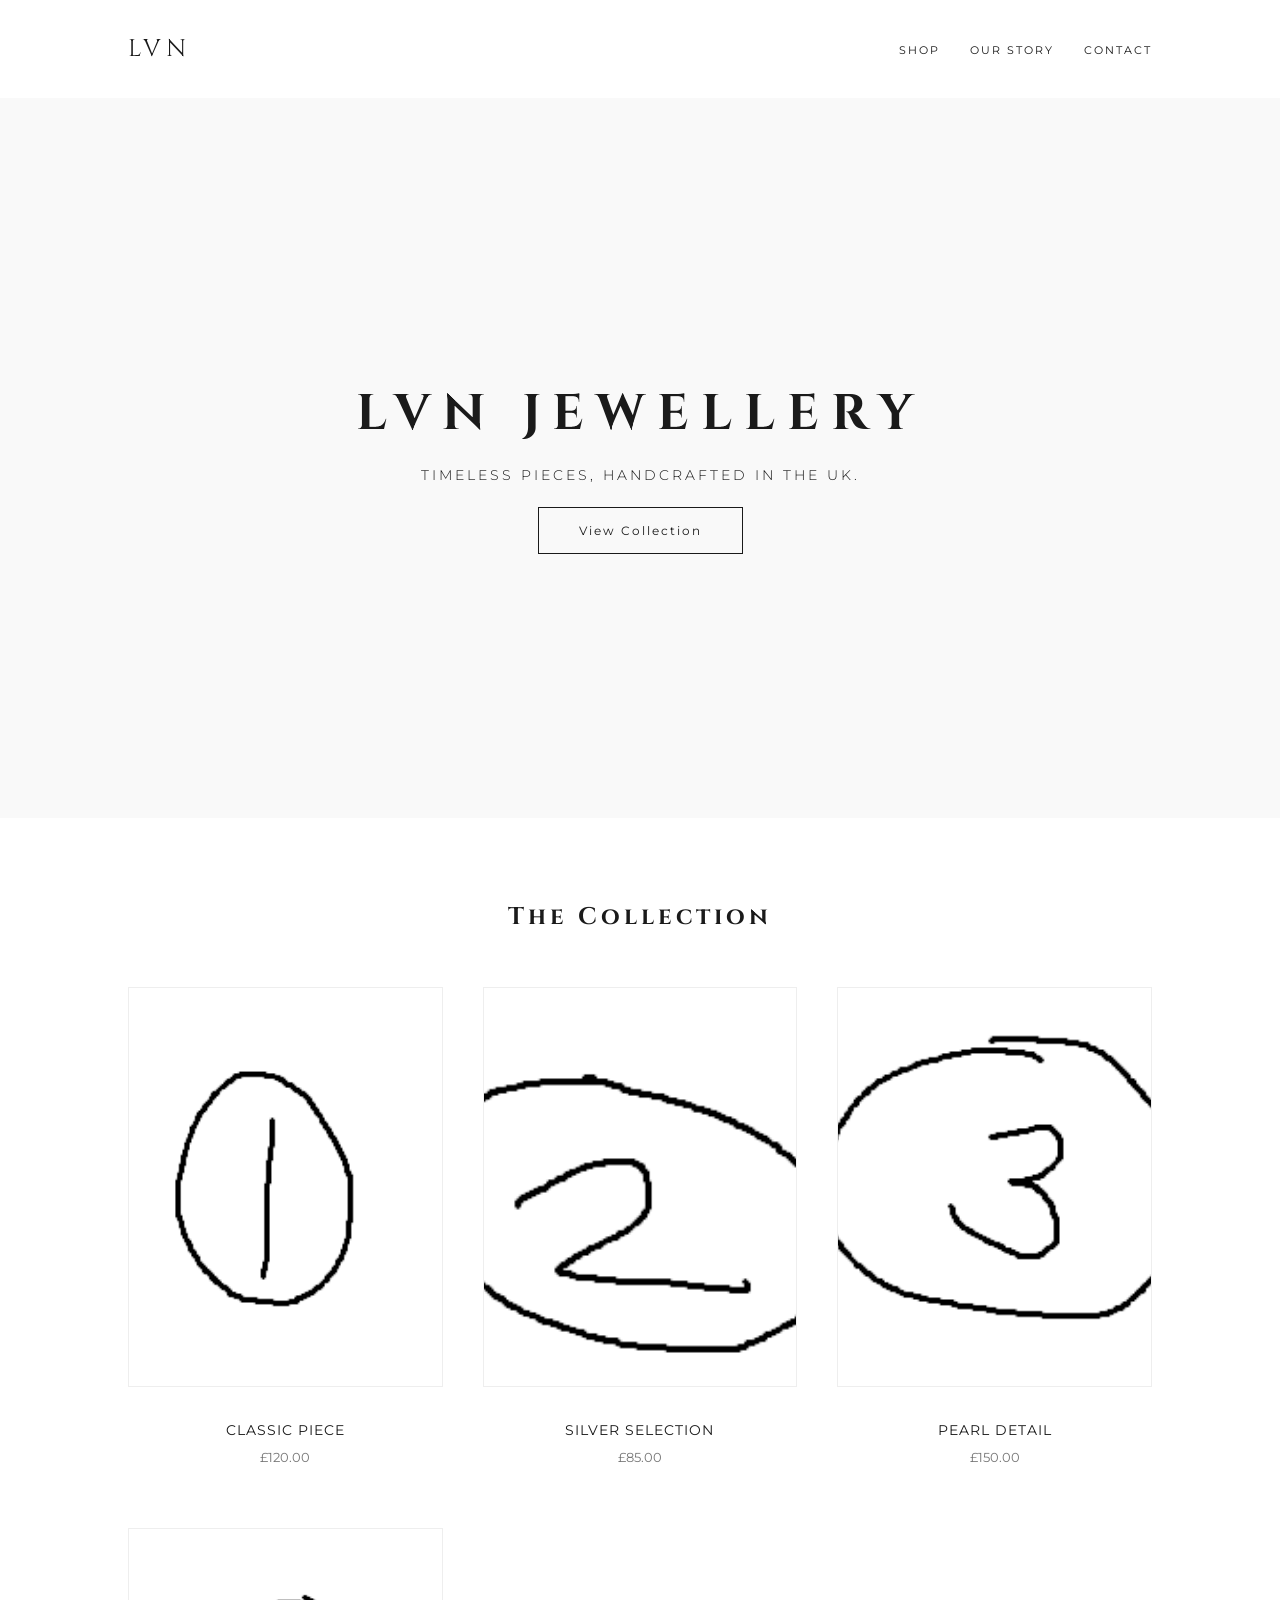
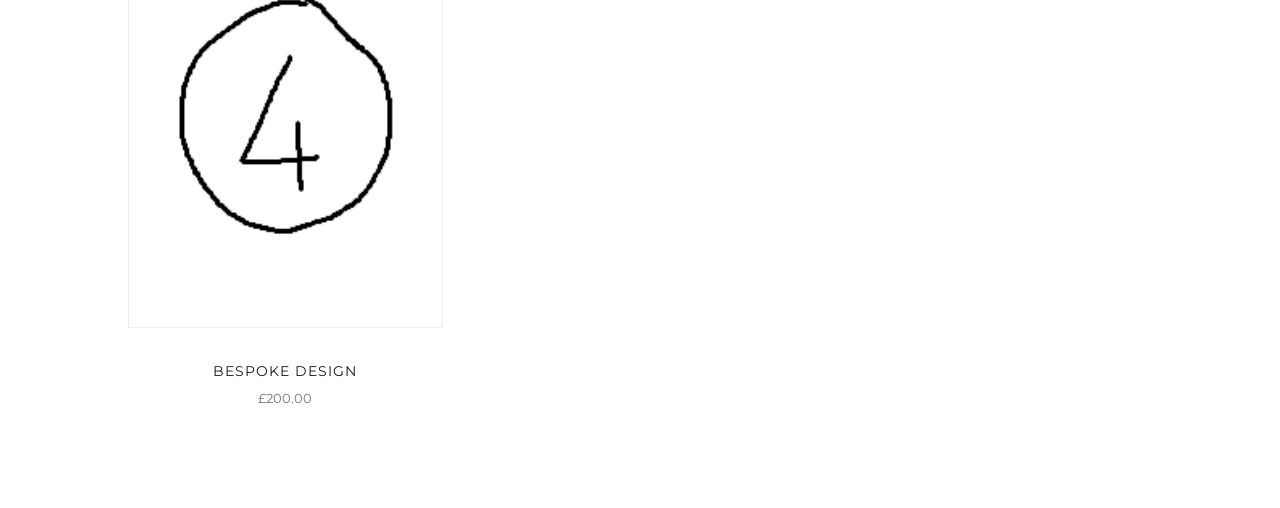
<file: index.html>
<!DOCTYPE html>
<html lang="en">
<head>
    <meta charset="UTF-8">
    <meta name="viewport" content="width=device-width, initial-scale=1.0">
    <title>LVN JEWELLERY | Handcrafted Elegance</title>
    <link rel="stylesheet" href="style.css">
    <link href="https://fonts.googleapis.com/css2?family=Cinzel&family=Montserrat:wght@300&display=swap" rel="stylesheet">
</head>
<body>

    <nav>
        <div class="logo">LVN</div>
        <ul>
            <li><a href="#shop">Shop</a></li>
            <li><a href="#about">Our Story</a></li>
            <li><a href="contact.html">Contact</a></li>
        </ul>
    </nav>

    <section class="hero">
        <div class="hero-content">
            <h1>LVN JEWELLERY</h1>
            <p>Timeless pieces, handcrafted in the UK.</p>
            <a href="#shop" class="btn">View Collection</a>
        </div>
    </section>

    <section id="shop" class="products">
        <h2>The Collection</h2>
        <div class="grid">
            
            <div class="item">
                <img src="images/Screenshot 2026-05-08 162215.png" alt="Jewellery Piece 1" class="product-photo">
                <h3>Classic Piece</h3>
                <p>£120.00</p>
            </div>

            <div class="item">
                <img src="images/Screenshot 2026-05-08 162221.png" alt="Jewellery Piece 2" class="product-photo">
                <h3>Silver Selection</h3>
                <p>£85.00</p>
            </div>

            <div class="item">
                <img src="images/Screenshot 2026-05-08 162225.png" alt="Jewellery Piece 3" class="product-photo">
                <h3>Pearl Detail</h3>
                <p>£150.00</p>
            </div>

            <div class="item">
                <img src="images/Screenshot 2026-05-08 162229.png" alt="Jewellery Piece 4" class="product-photo">
                <h3>Bespoke Design</h3>
                <p>£200.00</p>
            </div>

        </div>
    </section>

</body>
</html>
</file>
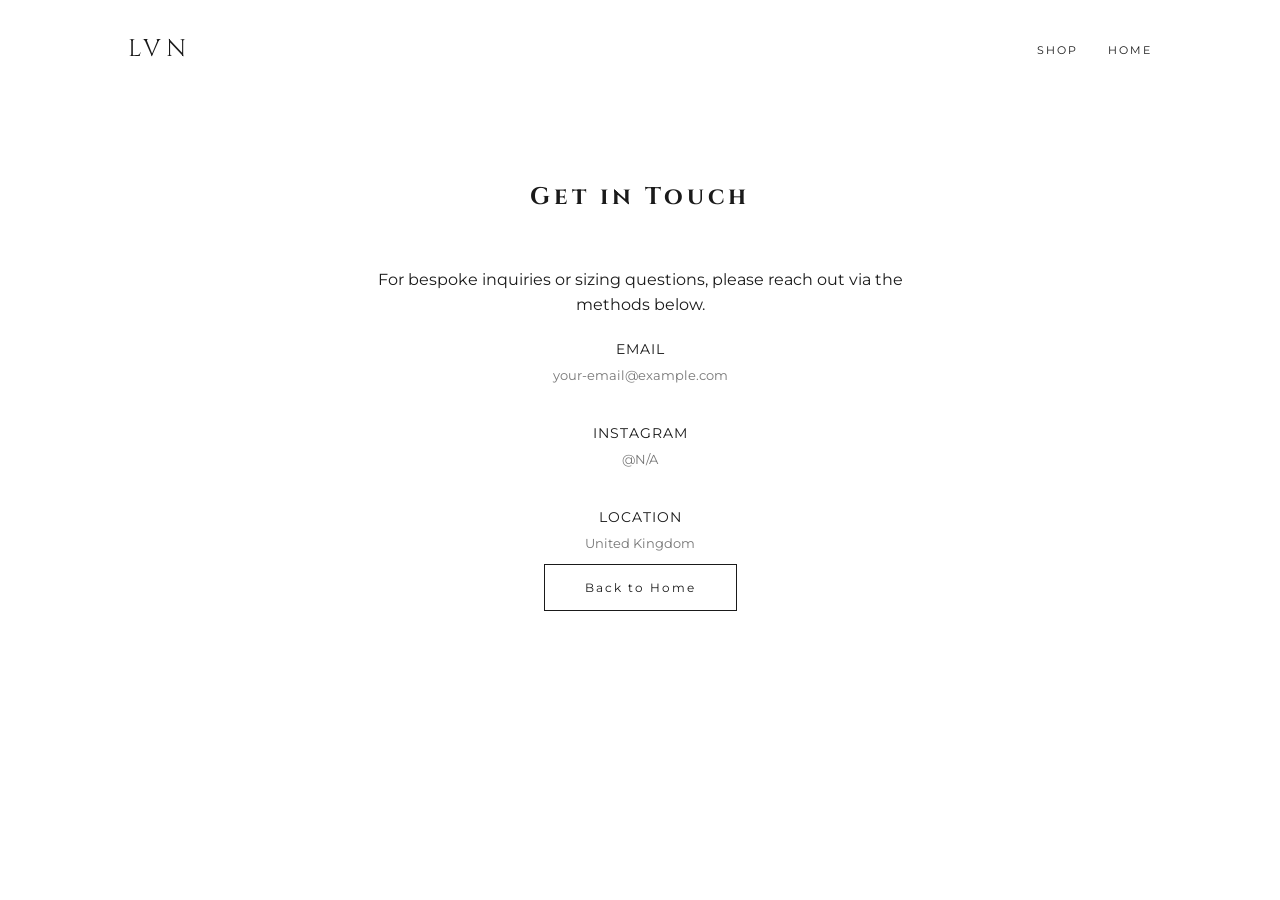
<file: contact.html>
<!DOCTYPE html>
<html lang="en">
<head>
    <meta charset="UTF-8">
    <meta name="viewport" content="width=device-width, initial-scale=1.0">
    <title>Contact | LVN JEWELLERY</title>
    <link rel="stylesheet" href="style.css">
    <link href="https://fonts.googleapis.com/css2?family=Cinzel&family=Montserrat:wght@300&display=swap" rel="stylesheet">
</head>
<body>

    <nav>
        <div class="logo">LVN</div>
        <ul>
            <li><a href="index.html#shop">Shop</a></li>
            <li><a href="index.html">Home</a></li>
        </ul>
    </nav>

    <section class="products">
        <h2>Get in Touch</h2>
        <div style="max-width: 600px; margin: 0 auto; text-align: center;">
            <p style="margin-bottom: 20px;">For bespoke inquiries or sizing questions, please reach out via the methods below.</p>
            
            <div class="item" style="cursor: default; transform: none;">
                <h3>Email</h3>
                <p>your-email@example.com</p>
                <br>
                <h3>Instagram</h3>
                <p>@N/A</p>
                <br>
                <h3>Location</h3>
                <p>United Kingdom</p>
            </div>

            <a href="index.html" class="btn" style="margin-top: 50px;">Back to Home</a>
        </div>
    </section>

</body>
</html>
</file>
<file: style.css>
/* 1. Global Setup */
html {
    scroll-behavior: smooth;
}

* { 
    margin: 0; 
    padding: 0; 
    box-sizing: border-box; 
}

body {
    font-family: 'Montserrat', sans-serif;
    background-color: #fff;
    color: #1a1a1a;
    line-height: 1.6;
}

/* 2. Navigation */
nav {
    display: flex;
    justify-content: space-between;
    align-items: center;
    padding: 30px 10%;
    background: white;
}

.logo {
    font-family: 'Cinzel', serif;
    font-size: 24px;
    letter-spacing: 5px;
}

nav ul { 
    display: flex; 
    list-style: none; 
}

nav ul li { 
    margin-left: 30px; 
}

nav ul li a { 
    text-decoration: none; 
    color: #1a1a1a; 
    text-transform: uppercase; 
    font-size: 11px; 
    letter-spacing: 2px; 
}

/* 3. Hero Section */
.hero {
    height: 80vh;
    display: flex;
    align-items: center;
    justify-content: center;
    text-align: center;
    background-color: #f9f9f9; 
}

.hero h1 {
    font-family: 'Cinzel', serif;
    font-size: 50px;
    letter-spacing: 12px;
    margin-bottom: 10px;
}

.hero p {
    font-weight: 300;
    letter-spacing: 3px;
    text-transform: uppercase;
    font-size: 14px;
    margin-bottom: 30px;
}

.btn {
    padding: 15px 40px;
    border: 1px solid #1a1a1a;
    text-decoration: none;
    color: #1a1a1a;
    font-size: 12px;
    letter-spacing: 2px;
    transition: 0.3s;
}

.btn:hover { 
    background: #1a1a1a; 
    color: #fff; 
}

/* 4. Product Grid & Images */
.products { 
    padding: 80px 10%; 
    text-align: center; 
}

.products h2 { 
    font-family: 'Cinzel', serif; 
    margin-bottom: 50px; 
    letter-spacing: 4px; 
}

.grid {
    display: grid;
    /* This creates a clean grid that fits 2 or 4 items perfectly */
    grid-template-columns: repeat(auto-fit, minmax(280px, 1fr));
    gap: 40px;
}

.product-photo {
    width: 100%;
    height: 400px;      /* Consistent height for all screenshots */
    object-fit: cover;  /* This ensures the screenshots don't look squashed */
    margin-bottom: 15px;
    background-color: #f9f9f9;
    border: 1px solid #eee; /* Light border to define the image edges */
}

/* 5. Hover Effects */
.item { 
    transition: transform 0.3s ease; 
    cursor: pointer;
    margin-bottom: 20px;
}

.item:hover {
    transform: translateY(-10px);
}

.item h3 { 
    font-size: 14px; 
    letter-spacing: 1px; 
    font-weight: 400; 
    text-transform: uppercase; 
    margin-top: 10px;
}

.item p { 
    color: #777; 
    font-size: 13px; 
    margin-top: 5px;
}

/* 6. Mobile Optimization */
@media (max-width: 768px) {
    nav { 
        flex-direction: column; 
        gap: 20px; 
    }
    nav ul { 
        padding: 0; 
    }
    .hero h1 { 
        font-size: 32px; 
        letter-spacing: 6px; 
    }
    .product-photo { 
        height: 350px; 
    }
}
</file>
